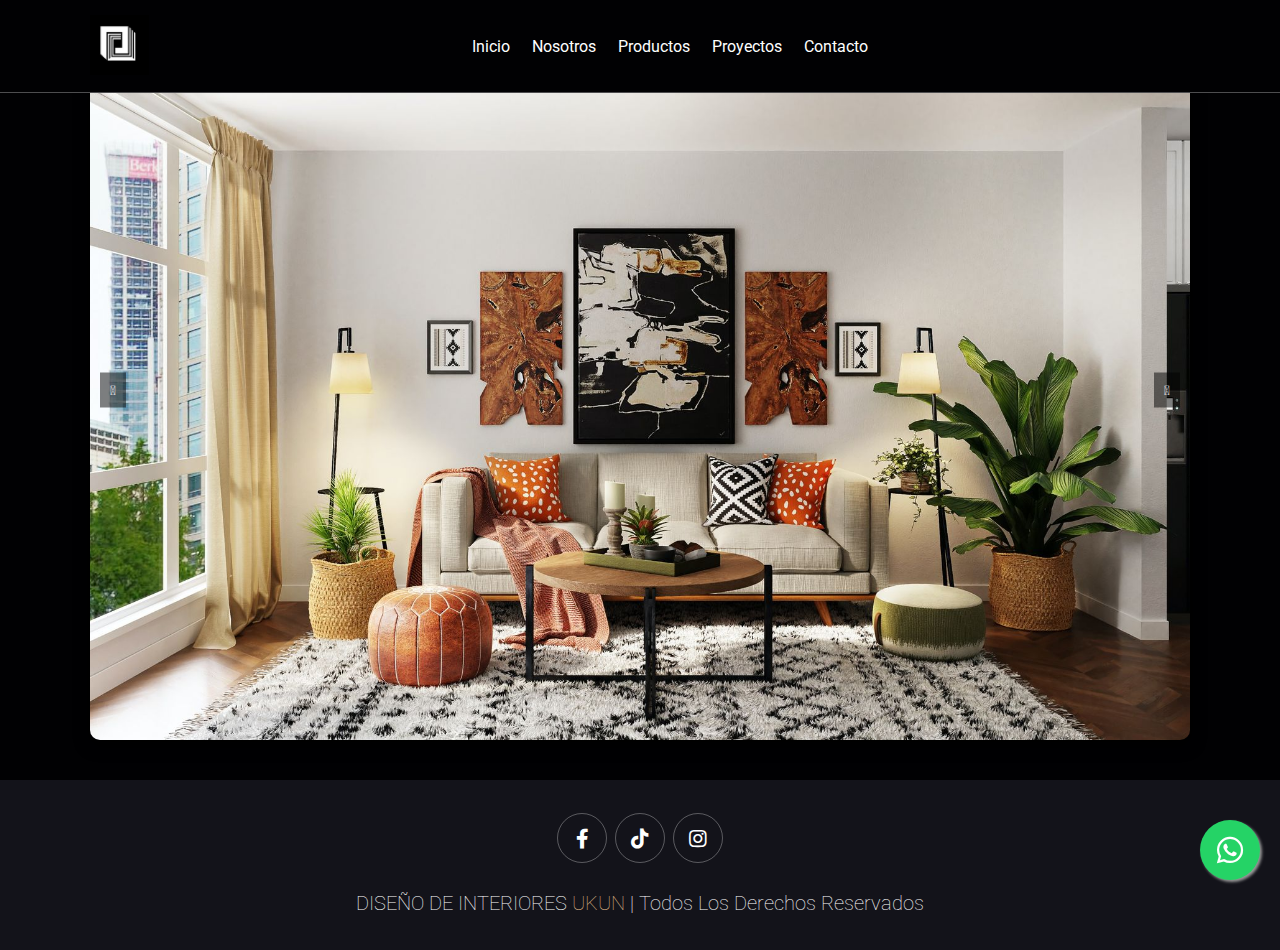
<file: index.html>
<!DOCTYPE html>
<html lang="en">
<head>
    <meta charset="UTF-8">
    <meta http-equiv="X-UA-Compatible" content="IE=edge">
    <meta name="viewport" content="width=device-width, initial-scale=1.0">
    <title>Diseño UKUN</title>

    <!-- font awesome cdn link  -->
    <link rel="stylesheet" href="https://cdnjs.cloudflare.com/ajax/libs/font-awesome/5.15.4/css/all.min.css">

    <!-- Estilos CSS -->
    <link rel="stylesheet" href="style2.css">

</head>
<body>
<!-- Seccion de menu  -->
<header class="header">
    <a href="#" class="logo">
        <img src="logo.png" alt="">
    </a>
    <nav class="navbar">
        <a href="index.html">Inicio</a>
        <a href="Nosotros.html">Nosotros</a>
        <a href="Producto.html">Productos</a>
        <a href="Proyectos.html">Proyectos</a>
        <a href="Contacto.html">Contacto</a>   
    </nav>
    <div class="icons">   
        <div class="fas fa-bars" id="menu-btn"></div>
    </div> 
</header>
<!-- Fin de la seccion de menu -->

<!-- Seccion de Inicio  -->

<section class="home" id="home">
    <div class="content">
        <!-- Slider con 3 imágenes -->
        <div class="slider-container">
            <div class="slider">
                <div class="slide" style="background-image: url('slider3.jpg');"></div>
                <div class="slide" style="background-image: url('slider2.jpg');"></div>
                <div class="slide" style="background-image: url('slider.jpg');"></div>
            </div>
           <!-- Botones de Navegación -->
                <button class="slider-button prev"><i class="fa-solid fa-chevron-left"></i></button>
                <button class="slider-button next"><i class="fa-solid fa-chevron-right"></i></button>

        </div>
    </div>
</section>
<!-- Fin de Seccion Inicio-->

<!-- Seccion de Pie de Pagina   -->

<section class="footer">

    <div class="share">
        <a href="https://www.facebook.com/profile.php?id=100092439151015" class="fab fa-facebook-f"></a>
        <a href="https://www.tiktok.com/@estudio.ukun" class="fab fa-tiktok"></a>
        <a href="https://www.instagram.com/estudioukun/" class="fab fa-instagram"></a>
        
    </div>

    <div class="credit">DISEÑO DE INTERIORES <span>UKUN</span> | Todos los derechos reservados</div>

</section>
<!-- Fin de Seccion de Pie de Pagina   -->

<a href="https://wa.me/988240890" class="whatsapp_float" target="_blank">
    <i class="fab fa-whatsapp"></i>
</a>


<!-- ENLACE DE JS ESTILO EN JAVA   -->
<script src="script2.js"></script>

</body>
</html>
</file>
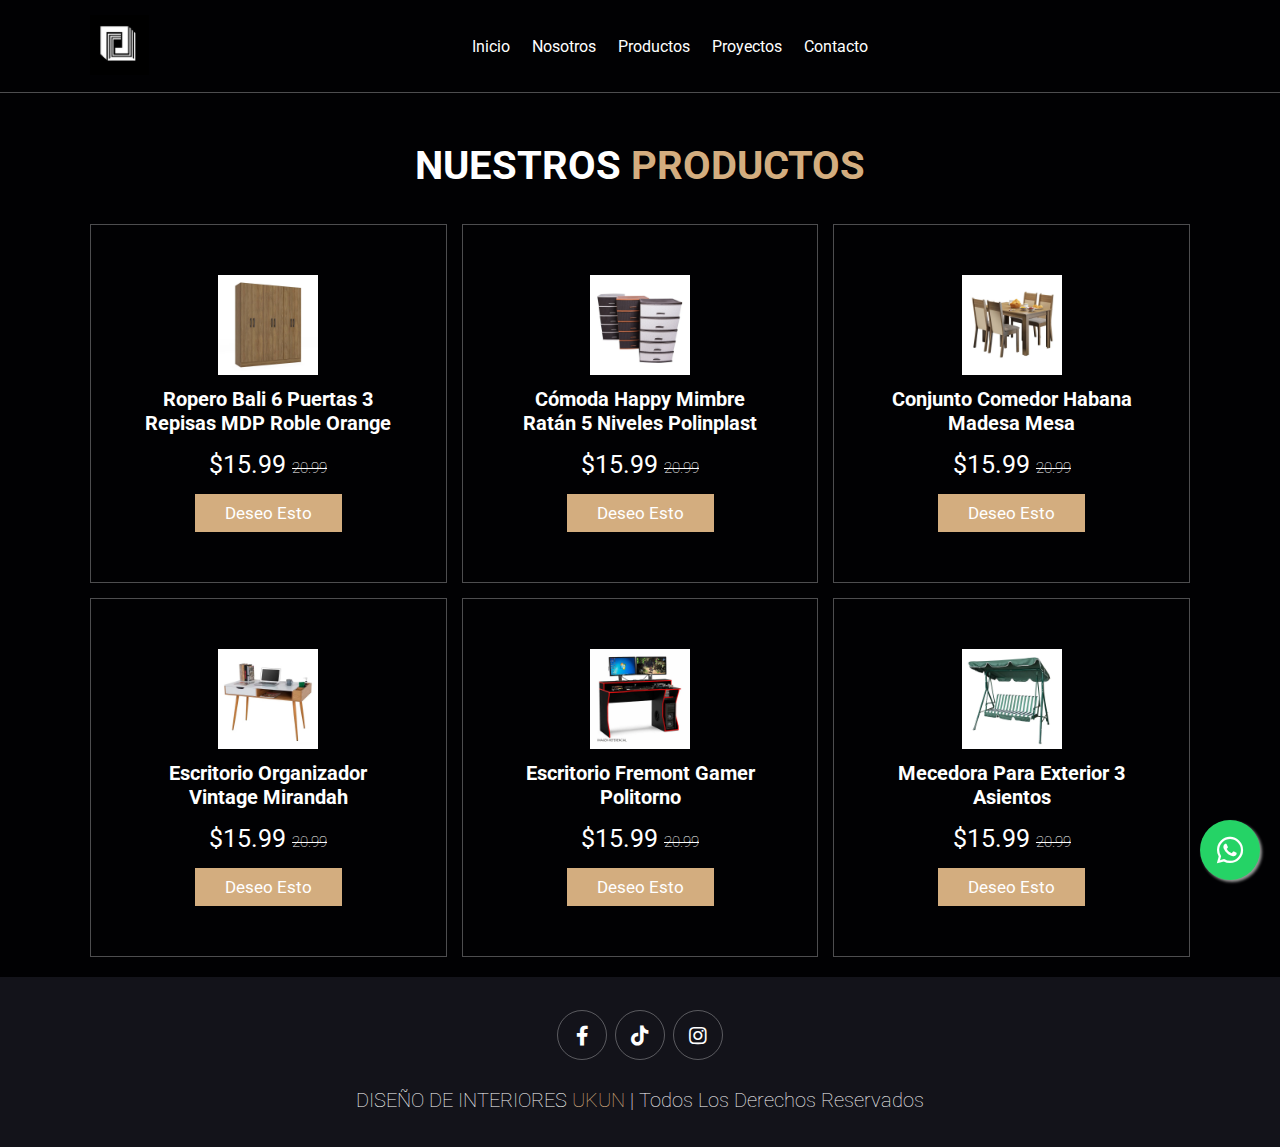
<file: Producto.html>
<!DOCTYPE html>
<html lang="en">
<head>
    <meta charset="UTF-8">
    <meta http-equiv="X-UA-Compatible" content="IE=edge">
    <meta name="viewport" content="width=device-width, initial-scale=1.0">
    <title>Diseño UKUN</title>

    <!-- font awesome cdn link  -->
    <link rel="stylesheet" href="https://cdnjs.cloudflare.com/ajax/libs/font-awesome/5.15.4/css/all.min.css">

    <!-- Estilos CSS -->
    <link rel="stylesheet" href="style4.css">

</head>
<body>
    
<!-- Seccion de menu  -->

<header class="header">

    <a href="#" class="logo">
        <img src="logo.png" alt="">
    </a>

    <nav class="navbar">
        <a href="index.html">Inicio</a>
        <a href="Nosotros.html">Nosotros</a>
        <a href="Producto.html">Productos</a>
        <a href="Proyectos.html">Proyectos</a>
        <a href="Contacto.html">Contacto</a>
        
    </nav>

    <div class="icons">
       
        <div class="fas fa-bars" id="menu-btn"></div>
    </div> 

</header>

<!-- Fin de la seccion de menu -->

<!-- Conexion de titulo de nuestros ... checalo  "  -->

<section class="about" id="about">

    <h1 class="heading"> <span>Quienes</span> Somos </h1>

</section>

<!-- Fin  de conexion -->

<!-- Seccion de Productos   -->

<section class="menu" id="menu">

    <h1 class="heading"> Nuestros <span>Productos</span> </h1>

    <div class="box-container">

        <div class="box">
            <img src="menu-1.png" alt="">
            <h3>Ropero Bali 6 Puertas 3 Repisas MDP Roble Orange</h3>
            <div class="price">$15.99 <span>20.99</span></div>
            <a href="#" class="btn">Deseo esto</a>
        </div>

        <div class="box">
            <img src="menu-2.png" alt="">
            <h3>Cómoda Happy Mimbre Ratán 5 niveles Polinplast</h3>
            <div class="price">$15.99 <span>20.99</span></div>
            <a href="#" class="btn">Deseo esto</a>
        </div>

        <div class="box">
            <img src="menu-3.png" alt="">
            <h3>Conjunto Comedor Habana Madesa Mesa  </h3>
            <div class="price">$15.99 <span>20.99</span></div>
            <a href="#" class="btn">Deseo esto</a>
        </div>

        <div class="box">
            <img src="menu-4.png" alt="">
            <h3>Escritorio Organizador Vintage Mirandah </h3>
            <div class="price">$15.99 <span>20.99</span></div>
            <a href="#" class="btn">Deseo esto</a>
        </div>

        <div class="box">
            <img src="menu-5.png" alt="">
            <h3>Escritorio Fremont Gamer Politorno</h3>
            <div class="price">$15.99 <span>20.99</span></div>
            <a href="#" class="btn">Deseo esto</a>
        </div>

        <div class="box">
            <img src="menu-6.png" alt="">
            <h3>Mecedora para exterior 3 asientos</h3>
            <div class="price">$15.99 <span>20.99</span></div>
            <a href="#" class="btn">Deseo esto</a>
        </div>

    </div>

</section>

<!-- Fin de Seccion de Productos   -->

<!-- Seccion de Pie de Pagina   -->

<section class="footer">

    <div class="share">
        <a href="https://www.facebook.com/profile.php?id=100092439151015" class="fab fa-facebook-f"></a>
        <a href="https://www.tiktok.com/@estudio.ukun" class="fab fa-tiktok"></a>
        <a href="https://www.instagram.com/estudioukun/" class="fab fa-instagram"></a>
        
    </div>

    <div class="credit">DISEÑO DE INTERIORES <span>UKUN</span> | Todos los derechos reservados</div>

</section>

<!-- Fin de Seccion de Pie de Pagina   -->

<a href="https://wa.me/988240890" class="whatsapp_float" target="_blank">
    <i class="fab fa-whatsapp"></i>
</a>


<!-- ENLACE DE JS ESTILO EN JAVA   -->
<script src="script.js"></script>

</body>
</html>
</file>
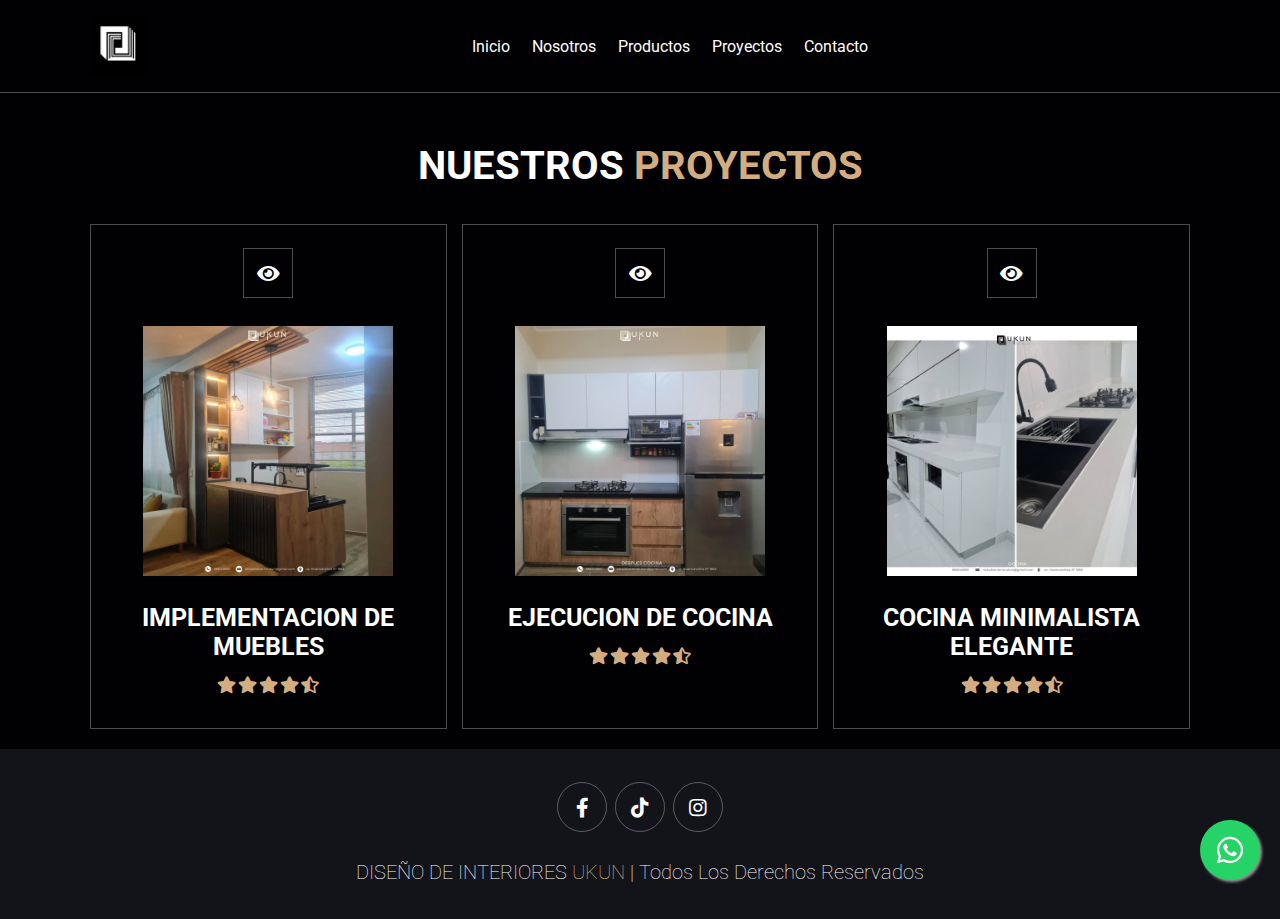
<file: Proyectos.html>
<!DOCTYPE html>
<html lang="en">
<head>
    <meta charset="UTF-8">
    <meta http-equiv="X-UA-Compatible" content="IE=edge">
    <meta name="viewport" content="width=device-width, initial-scale=1.0">
    <title>Diseño UKUN</title>

    <!-- font awesome cdn link  -->
    <link rel="stylesheet" href="https://cdnjs.cloudflare.com/ajax/libs/font-awesome/5.15.4/css/all.min.css">

    <!-- Estilos CSS -->
    <link rel="stylesheet" href="style5.css">

</head>
<body>
    
<!-- Seccion de menu  -->

<header class="header">

    <a href="#" class="logo">
        <img src="logo.png" alt="">
    </a>

    <nav class="navbar">
        <a href="index.html">Inicio</a>
        <a href="Nosotros.html">Nosotros</a>
        <a href="Producto.html">Productos</a>
        <a href="Proyectos.html">Proyectos</a>
        <a href="Contacto.html">Contacto</a>
        
    </nav>

    <div class="icons">
       
        <div class="fas fa-bars" id="menu-btn"></div>
    </div> 

</header>

<!-- Fin de la seccion de menu -->

<!-- Conexion de titulo de nuestros ... checalo  "  -->

<section class="about" id="about">

    <h1 class="heading"> <span>Quienes</span> Somos </h1>

</section>

<!-- Fin  de conexion -->


<!-- Sección de Proyectos -->

<section class="products" id="products">
    <h1 class="heading"> Nuestros <span>Proyectos</span> </h1>

    <div class="box-container">
        <div class="box">
            <div class="icons">
                <a href="#" class="fas fa-eye" onclick="openModal('modal1')"></a>
            </div>
            <!-- Ventana Modal 1 -->
<div id="modal1" class="modal">
    <div class="modal-content">
        <span class="close" onclick="closeModal('modal1')">&times;</span>
        <h2>IMPLEMENTACIÓN DE MUEBLES</h2>

        <!-- Slider de imágenes -->
        <div class="slider">
            <img class="slider-image" src="slider.jpg" alt="Imagen1">
            <img class="slider-image" src="slider3.jpg" alt="Imagen2">
            <img class="slider-image" src="slider2.jpg" alt="Imagen3">
        </div>

        <!-- Controles del slider -->
        <div class="slider-controls">
            <button class="prev" onclick="prevSlide()">&#10094;</button>
            <button class="next" onclick="nextSlide()">&#10095;</button>
        </div>

        <!-- Texto debajo del slider -->
        <div class="modal-text">
            <a href="#" class="title">Proyecto</a>
            <span>Lucia / 21 de mayo, 2021</span>
            <p>El mejor equipo y el mejor acabado</p>
        </div>
    </div>
</div>

            <div class="image">
                <img src="product-1.png" alt="">
            </div>
            <div class="content">
                <h3>IMPLEMENTACION DE MUEBLES </h3>
                <div class="stars">
                    <i class="fas fa-star"></i>
                    <i class="fas fa-star"></i>
                    <i class="fas fa-star"></i>
                    <i class="fas fa-star"></i>
                    <i class="fas fa-star-half-alt"></i>
                </div>
            </div>
        </div>

        <div class="box">
            <div class="icons">
                <a href="#" class="fas fa-eye" onclick="openModal('modal2')"></a>
            </div>
           <!-- Ventana Modal 2 -->
                <div id="modal2" class="modal">
                    <div class="modal-content">
                        <span class="close" onclick="closeModal('modal2')">&times;</span>
                        <h2>EJECUCION DE COCINA</h2>
                        <p>Descripción</p>
                    </div>
                </div>
            <div class="image">
                <img src="product-2.png" alt="">
            </div>
            <div class="content">
                <h3>EJECUCION DE COCINA</h3>
                <div class="stars">
                    <i class="fas fa-star"></i>
                    <i class="fas fa-star"></i>
                    <i class="fas fa-star"></i>
                    <i class="fas fa-star"></i>
                    <i class="fas fa-star-half-alt"></i>
                </div>
            </div>
        </div>

        <div class="box">
            <div class="icons">
                <a href="#" class="fas fa-eye" onclick="openModal('modal3')"></a>
            </div>
                        <!-- Ventana Modal 3 -->
            <div id="modal3" class="modal">
                <div class="modal-content">
                    <span class="close" onclick="closeModal('modal3')">&times;</span>
                    <h2>COCINA MINIMALISTA ELEGANTE</h2>
                    <p>Descripción</p>
                </div>
            </div>
            <div class="image">
                <img src="product-3.png" alt="">
            </div>
            <div class="content">
                <h3>COCINA MINIMALISTA ELEGANTE</h3>
                <div class="stars">
                    <i class="fas fa-star"></i>
                    <i class="fas fa-star"></i>
                    <i class="fas fa-star"></i>
                    <i class="fas fa-star"></i>
                    <i class="fas fa-star-half-alt"></i>
                </div>
            </div>
        </div>
    </div>
</section>

<!-- Fin de Sección de Proyectos -->

<!-- Seccion de Pie de Pagina   -->

<section class="footer">

    <div class="share">
        <a href="https://www.facebook.com/profile.php?id=100092439151015" class="fab fa-facebook-f"></a>
        <a href="https://www.tiktok.com/@estudio.ukun" class="fab fa-tiktok"></a>
        <a href="https://www.instagram.com/estudioukun/" class="fab fa-instagram"></a>
        
    </div>

    <div class="credit">DISEÑO DE INTERIORES <span>UKUN</span> | Todos los derechos reservados</div>

</section>

<!-- Fin de Seccion de Pie de Pagina   -->

<a href="https://wa.me/988240890" class="whatsapp_float" target="_blank">
    <i class="fab fa-whatsapp"></i>
</a>



<!-- ENLACE DE JS ESTILO EN JAVA   -->
<script src="script5.js"></script>

</body>
</html>
</file>
<file: style2.css>
@import url('https://fonts.googleapis.com/css2?family=Roboto:wght@100;300;400;500;700&display=swap');

:root{
    --main-color:#d3ad7f;
    --black:#13131a;
    --bg:#010103;
    --border:.1rem solid rgba(255,255,255,.3);
}

*{
    font-family: 'Roboto', sans-serif;
    margin:0; padding:0;
    box-sizing: border-box;
    outline: none; border:none;
    text-decoration: none;
    text-transform: capitalize;
    transition: .2s linear;
}

html{
    font-size: 62.5%;
    overflow-x: hidden;
    scroll-padding-top: 9rem;
    scroll-behavior: smooth;
}

html::-webkit-scrollbar{
    width: .8rem;
}

html::-webkit-scrollbar-track{
    background: transparent;
}

html::-webkit-scrollbar-thumb{
    background: #fff;
    border-radius: 5rem;
}

body{
    background: var(--bg);
}

/*pagina de incio */
section{
    padding:2rem 7%;
}
/*pagina de incio */


/*boton de buscar */
.btn{
    margin-top: 1rem;
    display: inline-block;
    padding:.9rem 3rem;
    font-size: 1.7rem;
    color:#fff;
    background: var(--main-color);
    cursor: pointer;
}

.btn:hover{
    letter-spacing: .2rem;
}
/*boton de buscar */
.header{
    background: var(--bg);
    display: flex;
    align-items: center;
    justify-content: space-between;
    padding:1.5rem 7%;
    border-bottom: var(--border);
    position: fixed;
    top:0; left: 0; right: 0;
    z-index: 1000;
}

.header .logo img{
    height: 6rem;
}

.header .navbar a{
    margin:0 1rem;
    font-size: 1.6rem;
    color:#fff;
}

.header .navbar a:hover{
    color:var(--main-color);
    border-bottom: .1rem solid var(--main-color);
    padding-bottom: .5rem;
}

.header .icons div{
    color:#fff;
    cursor: pointer;
    font-size: 2.5rem;
    margin-left: 2rem;
}

.header .icons div:hover{
    color:var(--main-color);
}

#menu-btn{
    display: none;
}


/*------------------------------ Inicio de slider" ----------------------------------*/

.slider-container {
    position: relative;
    width: 100%;
    max-width: 1900px;
    margin: 2rem auto;
    overflow: hidden;
    border-radius: 10px;
    box-shadow: 0 5px 15px rgb(0, 0, 0);
    justify-content: center; /* Centra el slider */
    
}
.slider {
    display: flex;
    transition: transform 0.5s ease-in-out;
}
.slide {
    min-width: 100%;
    height: 700px;
    background-size: cover;
    background-position: center;
}

.slider-button {
    position: absolute;
    top: 50%;
    transform: translateY(-50%);
    background-color: rgba(0, 0, 0, 0.5);
    border: none;
    color: #fff;
    padding: 1rem;
    cursor: pointer;
    z-index: 10;
}

.slider-button.prev {
    left: 10px;
}

.slider-button.next {
    right: 10px;
}

.slider-button:hover {
    background-color: rgb(189, 23, 161);
}

/*----------------------------------Fin del codigo del slider css ---------------------------------*/

/*-----------------------------------pie de pagina ------------------------------*/
.footer{
    background:var(--black);
    text-align: center;
}

.footer .share{
    padding:1rem 0;
}

.footer .share a{
    height: 5rem;
    width: 5rem;
    line-height: 5rem;
    font-size: 2rem;
    color:#fff;
    border:var(--border);
    margin:.3rem;
    border-radius: 50%;
}

.footer .share a:hover{
    background-color: var(--main-color);
}

.footer .links{
    display: flex;
    justify-content: center;
    flex-wrap: wrap;
    padding:2rem 0;
    gap:1rem;
}

.footer .links a{
    padding:.7rem 2rem;
    color:#fff;
    border:var(--border);
    font-size: 2rem;
}

.footer .links a:hover{
    background:var(--main-color);
}

.footer .credit{
    font-size: 2rem;
    color:#fff;
    font-weight: lighter;
    padding:1.5rem;
}

.footer .credit span{
    color:var(--main-color);
}
/*-----------------fin de pie de pagina -----------------------------*/

/* media queries  -- responsive del menu */
@media (max-width:991px){

    html{
        font-size: 55%;
    }

    .header{
        padding:1.5rem 2rem;
    }
/*pagina de incio */
    section{
        padding:2rem;
    }
/*pagina de incio */
}


@media (max-width:768px){

    #menu-btn{
        display: inline-block;
    }

    .header .navbar{
        position: absolute;
        top:100%; right: -100%;
        background: #fff;
        width: 30rem;
        height: calc(100vh - 9.5rem);
    }

    .header .navbar.active{
        right:0;
    }

    .header .navbar a{
        color:var(--black);
        display: block;
        margin:1.5rem;
        padding:.5rem;
        font-size: 2rem;
    }

    /*Fin de  responsive del menu */

    .slider-container {
        max-width: 100%;
        margin: 1rem;
        overflow: hidden;
    }
    .slide {
        height: 200px;
    }

   /*resposnive de inicio */
    .home{
        background-position: left;
        justify-content: center;
        text-align: center;
    }

    .home .content h3{
        font-size: 4.5rem;
    }

    .home .content p{
        font-size: 1.5rem;
    }
    /*fin de resposnive de inicio */
}

/*pagina responsive */
@media (max-width:450px){

    html{
        font-size: 50%;
    }

}


/*---------------------------boton de wahtsap-------------------*/
.whatsapp_float {
    position: fixed;
    width: 60px;
    height: 60px;
    bottom: 20px;
    right: 20px;
    background-color: #25d366;
    color: white;
    border-radius: 50px;
    text-align: center;
    font-size: 30px;
    box-shadow: 2px 2px 3px #999;
    z-index: 100;
}

.whatsapp_float i {
    margin-top: 15px;
}

@media (max-width: 768px) {
    .whatsapp_float {
        width: 50px;
        height: 50px;
        font-size: 25px;
        bottom: 15px;
        right: 15px;
    }

    .whatsapp_float i {
        margin-top: 10px;
    }
}

.whatsapp_float {
    position: fixed;
    width: 60px;
    height: 60px;
    bottom: 20px;
    right: 20px;
    background-color: #25d366;
    color: white;
    border-radius: 50px;
    text-align: center;
    font-size: 30px;
    box-shadow: 2px 2px 3px #999;
    z-index: 100;
    transition: transform 0.3s ease-in-out;
}

.whatsapp_float i {
    margin-top: 15px;
}

.whatsapp_float:hover {
    transform: scale(1.2);
}

@media (max-width: 768px) {
    .whatsapp_float {
        width: 50px;
        height: 50px;
        font-size: 25px;
        bottom: 15px;
        right: 15px;
    }

    .whatsapp_float i {
        margin-top: 10px;
    }
}
</file>
<file: style4.css>
@import url('https://fonts.googleapis.com/css2?family=Roboto:wght@100;300;400;500;700&display=swap');

:root{
    --main-color:#d3ad7f;
    --black:#13131a;
    --bg:#010103;
    --border:.1rem solid rgba(255,255,255,.3);
}

*{
    font-family: 'Roboto', sans-serif;
    margin:0; padding:0;
    box-sizing: border-box;
    outline: none; border:none;
    text-decoration: none;
    text-transform: capitalize;
    transition: .2s linear;
}

html{
    font-size: 62.5%;
    overflow-x: hidden;
    scroll-padding-top: 9rem;
    scroll-behavior: smooth;
}

html::-webkit-scrollbar{
    width: .8rem;
}

html::-webkit-scrollbar-track{
    background: transparent;
}

html::-webkit-scrollbar-thumb{
    background: #fff;
    border-radius: 5rem;
}

body{
    background: var(--bg);
}

section{
    padding:2rem 7%;
}

.heading{
    text-align: center;
    color:#fff;
    text-transform: uppercase;
    padding-bottom: 3.5rem;
    font-size: 4rem;
}

.heading span{
    color:var(--main-color);
    text-transform: uppercase;
}

.btn{
    margin-top: 1rem;
    display: inline-block;
    padding:.9rem 3rem;
    font-size: 1.7rem;
    color:#fff;
    background: var(--main-color);
    cursor: pointer;
}

.btn:hover{
    letter-spacing: .2rem;
}

.header{
    background: var(--bg);
    display: flex;
    align-items: center;
    justify-content: space-between;
    padding:1.5rem 7%;
    border-bottom: var(--border);
    position: fixed;
    top:0; left: 0; right: 0;
    z-index: 1000;
}

.header .logo img{
    height: 6rem;
}

.header .navbar a{
    margin:0 1rem;
    font-size: 1.6rem;
    color:#fff;
}

.header .navbar a:hover{
    color:var(--main-color);
    border-bottom: .1rem solid var(--main-color);
    padding-bottom: .5rem;
}

.header .icons div{
    color:#fff;
    cursor: pointer;
    font-size: 2.5rem;
    margin-left: 2rem;
}

.header .icons div:hover{
    color:var(--main-color);
}

#menu-btn{
    display: none;
}

/*------------------------------ fin del menu ----------------------------------*/


.about .row{
    display: flex;
    align-items: center;
    background:var(--black);
    flex-wrap: wrap;
}

.about .row .image{
    flex:1 1 45rem;
}

.about .row .image img{
    width: 100%;
}
.about .row .content{
    flex:1 1 45rem;
    padding:2rem;
}

.about .row .content h3{
    font-size: 3rem;
    color:#fff;
}

.about .row .content p{
    font-size: 1.6rem;
    color:#ccc;
    padding:1rem 0;
    line-height: 1.8;
}

.menu .box-container{
    display: grid;
    grid-template-columns: repeat(auto-fit, minmax(30rem, 1fr));
    gap:1.5rem;
}

.menu .box-container .box{
    padding:5rem;
    text-align: center;
    border:var(--border);    
}

.menu .box-container .box img{
    height: 10rem;
}

.menu .box-container .box h3{
    color: #fff;
    font-size: 2rem;
    padding:1rem 0;
}

.menu .box-container .box .price{
    color: #fff;
    font-size: 2.5rem;
    padding:.5rem 0;
}

.menu .box-container .box .price span{
    font-size: 1.5rem;
    text-decoration: line-through;
    font-weight: lighter;
}

.menu .box-container .box:hover{
    background:#fff;
}

.menu .box-container .box:hover > *{
    color:var(--black);
}

.products .box-container{
    display: grid;
    grid-template-columns: repeat(auto-fit, minmax(30rem, 1fr));
    gap:1.5rem;
}

.products .box-container .box{
    text-align: center;
    border:var(--border);
    padding: 2rem;
}

.products .box-container .box .icons a{
    height: 5rem;
    width: 5rem;
    line-height: 5rem;
    font-size: 2rem;
    border:var(--border);
    color:#fff;
    margin:.3rem;
}

.products .box-container .box .icons a:hover{
    background:var(--main-color);
}

.products .box-container .box .image{
    padding: 2.5rem 0;
}

.products .box-container .box .image img{
    height: 25rem;
}

.products .box-container .box .content h3{
    color:#fff;
    font-size: 2.5rem;
}

.products .box-container .box .content .stars{
    padding: 1.5rem;
}

.products .box-container .box .content .stars i{
    font-size: 1.7rem;
    color: var(--main-color);
}

.products .box-container .box .content .price{
    color:#fff;
    font-size: 2.5rem;
}

.products .box-container .box .content .price span{
    text-decoration: line-through;
    font-weight: lighter;
    font-size: 1.5rem;
}


/*-----------------------------------pie de pagina ------------------------------*/
.footer{
    background:var(--black);
    text-align: center;
}

.footer .share{
    padding:1rem 0;
}

.footer .share a{
    height: 5rem;
    width: 5rem;
    line-height: 5rem;
    font-size: 2rem;
    color:#fff;
    border:var(--border);
    margin:.3rem;
    border-radius: 50%;
}

.footer .share a:hover{
    background-color: var(--main-color);
}

.footer .links{
    display: flex;
    justify-content: center;
    flex-wrap: wrap;
    padding:2rem 0;
    gap:1rem;
}

.footer .links a{
    padding:.7rem 2rem;
    color:#fff;
    border:var(--border);
    font-size: 2rem;
}

.footer .links a:hover{
    background:var(--main-color);
}

.footer .credit{
    font-size: 2rem;
    color:#fff;
    font-weight: lighter;
    padding:1.5rem;
}

.footer .credit span{
    color:var(--main-color);
}
/*-----------------------------------fin de pie de pagina ------------------------------*/


/* media queries  */
@media (max-width:991px){

    html{
        font-size: 55%;
    }

    .header{
        padding:1.5rem 2rem;
    }

    section{
        padding:2rem;
    }

}

@media (max-width:768px){

    #menu-btn{
        display: inline-block;
    }

    .header .navbar{
        position: absolute;
        top:100%; right: -100%;
        background: #fff;
        width: 30rem;
        height: calc(100vh - 9.5rem);
    }

    .header .navbar.active{
        right:0;
    }

    .header .navbar a{
        color:var(--black);
        display: block;
        margin:1.5rem;
        padding:.5rem;
        font-size: 2rem;
    }

    .header .search-form{
        width: 90%;
        right: 2rem;
    }

    .home{
        background-position: left;
        justify-content: center;
        text-align: center;
    }

    .home .content h3{
        font-size: 4.5rem;
    }

    .home .content p{
        font-size: 1.5rem;
    }

}

@media (max-width:450px){

    html{
        font-size: 50%;
    }

}


/*---------------------------boton de wahtsap-------------------*/
.whatsapp_float {
    position: fixed;
    width: 60px;
    height: 60px;
    bottom: 20px;
    right: 20px;
    background-color: #25d366;
    color: white;
    border-radius: 50px;
    text-align: center;
    font-size: 30px;
    box-shadow: 2px 2px 3px #999;
    z-index: 100;
}

.whatsapp_float i {
    margin-top: 15px;
}

@media (max-width: 768px) {
    .whatsapp_float {
        width: 50px;
        height: 50px;
        font-size: 25px;
        bottom: 15px;
        right: 15px;
    }

    .whatsapp_float i {
        margin-top: 10px;
    }
}

.whatsapp_float {
    position: fixed;
    width: 60px;
    height: 60px;
    bottom: 20px;
    right: 20px;
    background-color: #25d366;
    color: white;
    border-radius: 50px;
    text-align: center;
    font-size: 30px;
    box-shadow: 2px 2px 3px #999;
    z-index: 100;
    transition: transform 0.3s ease-in-out;
}

.whatsapp_float i {
    margin-top: 15px;
}

.whatsapp_float:hover {
    transform: scale(1.2);
}

@media (max-width: 768px) {
    .whatsapp_float {
        width: 50px;
        height: 50px;
        font-size: 25px;
        bottom: 15px;
        right: 15px;
    }

    .whatsapp_float i {
        margin-top: 10px;
    }
}
</file>
<file: style5.css>
@import url('https://fonts.googleapis.com/css2?family=Roboto:wght@100;300;400;500;700&display=swap');

:root{
    --main-color:#d3ad7f;
    --black:#13131a;
    --bg:#010103;
    --border:.1rem solid rgba(255,255,255,.3);
}
*{
    font-family: 'Roboto', sans-serif;
    margin:0; padding:0;
    box-sizing: border-box;
    outline: none; border:none;
    text-decoration: none;
    text-transform: capitalize;
    transition: .2s linear;
}
html{
    font-size: 62.5%;
    overflow-x: hidden;
    scroll-padding-top: 9rem;
    scroll-behavior: smooth;
}
html::-webkit-scrollbar{
    width: .8rem;
}
html::-webkit-scrollbar-track{
    background: transparent;
}
html::-webkit-scrollbar-thumb{
    background: #fff;
    border-radius: 5rem;
}
body{
    background: var(--bg);
}
section{
    padding:2rem 7%;
}
.heading{
    text-align: center;
    color:#fff;
    text-transform: uppercase;
    padding-bottom: 3.5rem;
    font-size: 4rem;
}
.heading span{
    color:var(--main-color);
    text-transform: uppercase;
}
.btn{
    margin-top: 1rem;
    display: inline-block;
    padding:.9rem 3rem;
    font-size: 1.7rem;
    color:#fff;
    background: var(--main-color);
    cursor: pointer;
}
.btn:hover{
    letter-spacing: .2rem;
}
.header{
    background: var(--bg);
    display: flex;
    align-items: center;
    justify-content: space-between;
    padding:1.5rem 7%;
    border-bottom: var(--border);
    position: fixed;
    top:0; left: 0; right: 0;
    z-index: 1000;
}
.header .logo img{
    height: 6rem;
}
.header .navbar a{
    margin:0 1rem;
    font-size: 1.6rem;
    color:#fff;
}
.header .navbar a:hover{
    color:var(--main-color);
    border-bottom: .1rem solid var(--main-color);
    padding-bottom: .5rem;
}
.header .icons div{
    color:#fff;
    cursor: pointer;
    font-size: 2.5rem;
    margin-left: 2rem;
}
.header .icons div:hover{
    color:var(--main-color);
}
#menu-btn{
    display: none;
}
/*------------------------------fin del menu ----------------------*/

/*----------------------------seccion de nuestros proyectos ---------------------------- */

.products .box-container{
    display: grid;
    grid-template-columns: repeat(auto-fit, minmax(30rem, 1fr));
    gap:1.5rem;
}
.products .box-container .box{
    text-align: center;
    border:var(--border);
    padding: 2rem;
}
.products .box-container .box .icons a{
    height: 5rem;
    width: 5rem;
    line-height: 5rem;
    font-size: 2rem;
    border:var(--border);
    color:#fff;
    margin:.3rem;
}
.products .box-container .box .icons a:hover{
    background:var(--main-color);
}
.products .box-container .box .image{
    padding: 2.5rem 0;
}
.products .box-container .box .image img{
    height: 25rem;
}
.products .box-container .box .content h3{
    color:#fff;
    font-size: 2.5rem;
}
.products .box-container .box .content .stars{
    padding: 1.5rem;
}
.products .box-container .box .content .stars i{
    font-size: 1.7rem;
    color: var(--main-color);
}
.products .box-container .box .content .price{
    color:#fff;
    font-size: 2.5rem;
}
.products .box-container .box .content .price span{
    text-decoration: line-through;
    font-weight: lighter;
    font-size: 1.5rem;
}
/*----------------------------fin de seccion de nuestros proyectos ---------------------------- */
/* -------------------Estilos para la ventana modal--------------------- */

.modal {
    display: none; /* Oculto por defecto */
    position: fixed; 
    z-index: 2000; /* Más alto que otros elementos */
    left: 0;
    top: 0;
    width: 100%;
    height: 100%;
    background-color: rgba(0,0,0,0.7); /* Fondo semi-transparente */
    display: flex; /* Alinea el contenido de la modal */
    align-items: center; /* Centra verticalmente */
    justify-content: center; /* Centra horizontalmente */
}
.modal-content {
    background-color: black;
    width: 90%; /* Tamaño más grande */
    max-width: 1024px; /* Anchura máxima de 1024px */
    height: 768px; /* Altura fija de 768px */
    position: relative;
    padding: 40px; /* Espaciado interno mayor */
    border: 1px solid #888;
    border-radius: 10px;
    display: flex;
    flex-direction: column; /* Alinea el contenido en columna */
    justify-content: flex-start; /* Alinea el texto en la parte superior */
}
.close {
    color: #aaa;
    position: absolute; /* Posiciona el botón de cerrar */
    top: 15px; /* Margen desde la parte superior */
    right: 20px; /* Margen desde la derecha */
    font-size: 28px;
    font-weight: bold;
    cursor: pointer;
}
.close:hover,
.close:focus {
    color: black;
    text-decoration: none;
    cursor: pointer;
}

/* Slider de imágenes */
.slider {
    position: relative;
    width: 100%;
    max-width: 800px;
    margin: 20px auto;
    overflow: hidden;
    display: flex;
    flex-wrap: nowrap; /* Evita que las imágenes se vayan a la siguiente línea */
}

.slider-image {
    width: 100%;
    flex-shrink: 0; /* Evita que las imágenes se reduzcan al cambiar entre ellas */
    transition: transform 0.5s ease;
}


.slider-controls {
    position: absolute;
    top: 50%;
    width: 90%;
    display: flex;
    justify-content: space-between;
    transform: translateY(-50%);
}

.slider-controls button {
    background-color: rgba(0, 0, 0, 0.5);
    color: white;
    border: none;
    padding: 10px;
    cursor: pointer;
}

.slider-controls button:hover {
    background-color: rgba(0, 0, 0, 0.8);
}

/* Texto debajo del slider */
.modal-text {
    text-align: center;
    margin-top: 80px;
}

.modal-text .title {
    font-weight: bold;
    font-size: 50px;
    color: #007bff;
    text-decoration: none;
}

.modal-text span {
    display: block;
    margin-top: 5px;
    font-size: 14px;
    color: rgb(226, 198, 146);
}

.modal-text p {
    margin-top: 10px;
    font-size: 16px;
    color: white;
}


/* ------------fin de Estilos para la ventana modal ------------------------*/

/*----------------------------pie de pagina ---------------------------- */

.footer{
    background:var(--black);
    text-align: center;
}
.footer .share{
    padding:1rem 0;
}
.footer .share a{
    height: 5rem;
    width: 5rem;
    line-height: 5rem;
    font-size: 2rem;
    color:#fff;
    border:var(--border);
    margin:.3rem;
    border-radius: 50%;
}
.footer .share a:hover{
    background-color: var(--main-color);
}
.footer .links{
    display: flex;
    justify-content: center;
    flex-wrap: wrap;
    padding:2rem 0;
    gap:1rem;
}
.footer .links a{
    padding:.7rem 2rem;
    color:#fff;
    border:var(--border);
    font-size: 2rem;
}
.footer .links a:hover{
    background:var(--main-color);
}
.footer .credit{
    font-size: 2rem;
    color:#fff;
    font-weight: lighter;
    padding:1.5rem;
}
.footer .credit span{
    color:var(--main-color);
}

/*---------------------------fin de pie de pagina ---------------------------- */

/*---------------------------responsive de pagina ---------------------------- */
@media (max-width:991px){
    html{
        font-size: 55%;
    }
    .header{
        padding:1.5rem 2rem;
    }
    section{
        padding:2rem;
    }
}
@media (max-width:768px){
    #menu-btn{
        display: inline-block;
    }
    .header .navbar{
        position: absolute;
        top:100%; right: -100%;
        background: #fff;
        width: 30rem;
        height: calc(100vh - 9.5rem);
    }
    .header .navbar.active{
        right:0;
    }
    .header .navbar a{
        color:var(--black);
        display: block;
        margin:1.5rem;
        padding:.5rem;
        font-size: 2rem;
    }
    .header .search-form{
        width: 90%;
        right: 2rem;
    }
}
@media (max-width:450px){
    html{
        font-size: 50%;
    }
}


/*---------------------------boton de wahtsap-------------------*/
.whatsapp_float {
    position: fixed;
    width: 60px;
    height: 60px;
    bottom: 20px;
    right: 20px;
    background-color: #25d366;
    color: white;
    border-radius: 50px;
    text-align: center;
    font-size: 30px;
    box-shadow: 2px 2px 3px #999;
    z-index: 100;
}

.whatsapp_float i {
    margin-top: 15px;
}

@media (max-width: 768px) {
    .whatsapp_float {
        width: 50px;
        height: 50px;
        font-size: 25px;
        bottom: 15px;
        right: 15px;
    }

    .whatsapp_float i {
        margin-top: 10px;
    }
}

.whatsapp_float {
    position: fixed;
    width: 60px;
    height: 60px;
    bottom: 20px;
    right: 20px;
    background-color: #25d366;
    color: white;
    border-radius: 50px;
    text-align: center;
    font-size: 30px;
    box-shadow: 2px 2px 3px #999;
    z-index: 100;
    transition: transform 0.3s ease-in-out;
}

.whatsapp_float i {
    margin-top: 15px;
}

.whatsapp_float:hover {
    transform: scale(1.2);
}

@media (max-width: 768px) {
    .whatsapp_float {
        width: 50px;
        height: 50px;
        font-size: 25px;
        bottom: 15px;
        right: 15px;
    }

    .whatsapp_float i {
        margin-top: 10px;
    }
}
</file>
